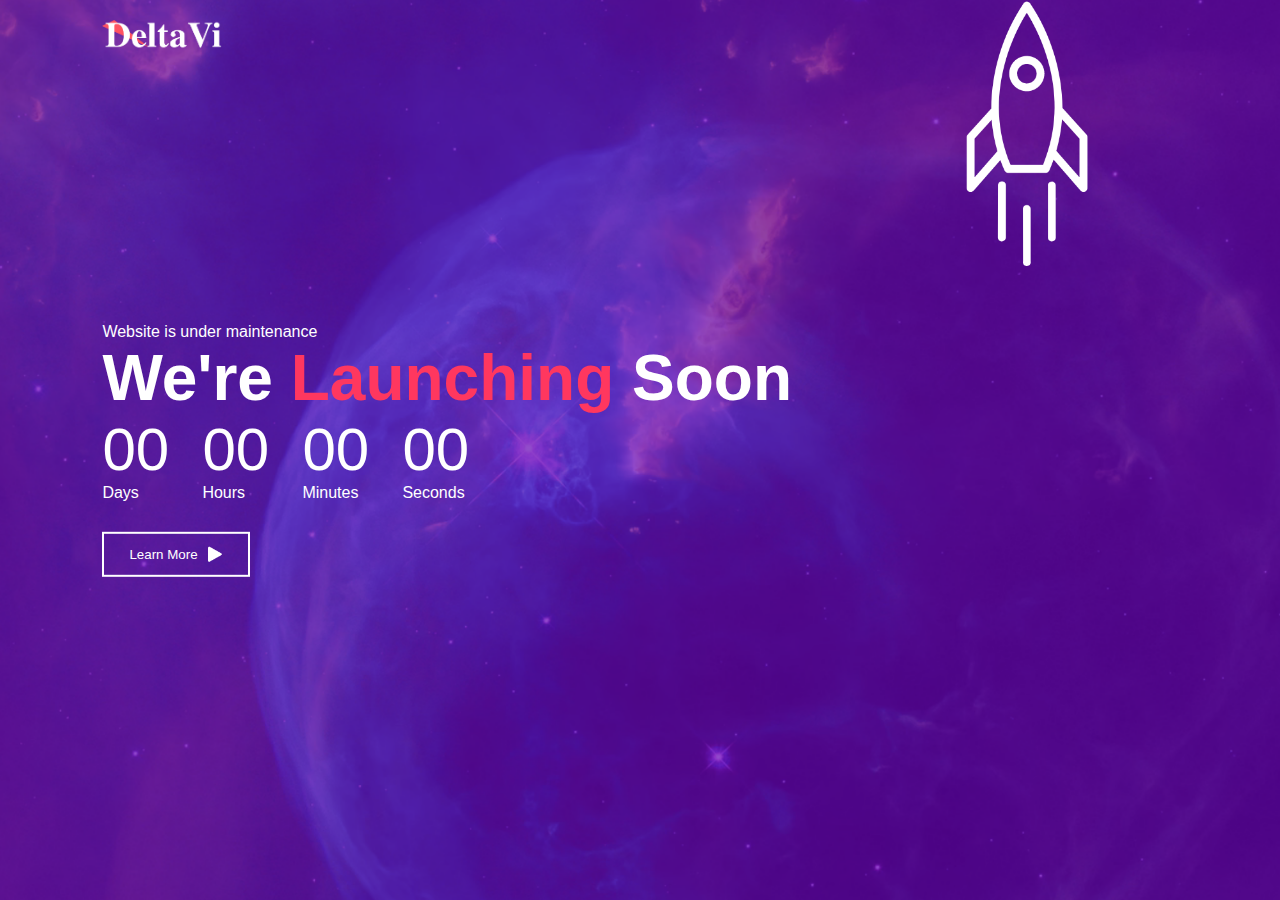
<file: Coming soon page using js/index.html>
<!DOCTYPE html>
<html lang="en">

<head>
    <meta charset="UTF-8">
    <meta name="viewport" content="width=device-width, initial-scale=1.0">
    <title>coming-soon</title>
    <link rel="stylesheet" href="style.css">
</head>

<body>
    <div class="container">
        <img src="images/logo.png" class="logo">
        <div class="content">
            <p>Website is under maintenance</p>
            <h1>We're <span>Launching</span> Soon</h1>
            <div class="launchingTime">
                <div>
                    <p id="days">00</p>
                    <span>Days</span>
                </div>
                <div>
                    <p id="hours">00</p>
                    <span>Hours</span>
                </div>
                <div>
                    <p id="minutes">00</p>
                    <span>Minutes</span>
                </div>
                <div>
                    <p id="seconds">00</p>
                    <span>Seconds</span>
                </div>
            </div>
            <button>Learn More <img src="images/triangle.png"></button>
        </div>
        <img src="images/rocket.png" class="rocket">
    </div>
    <script src="script.js"></script>
</body>

</html>
</file>
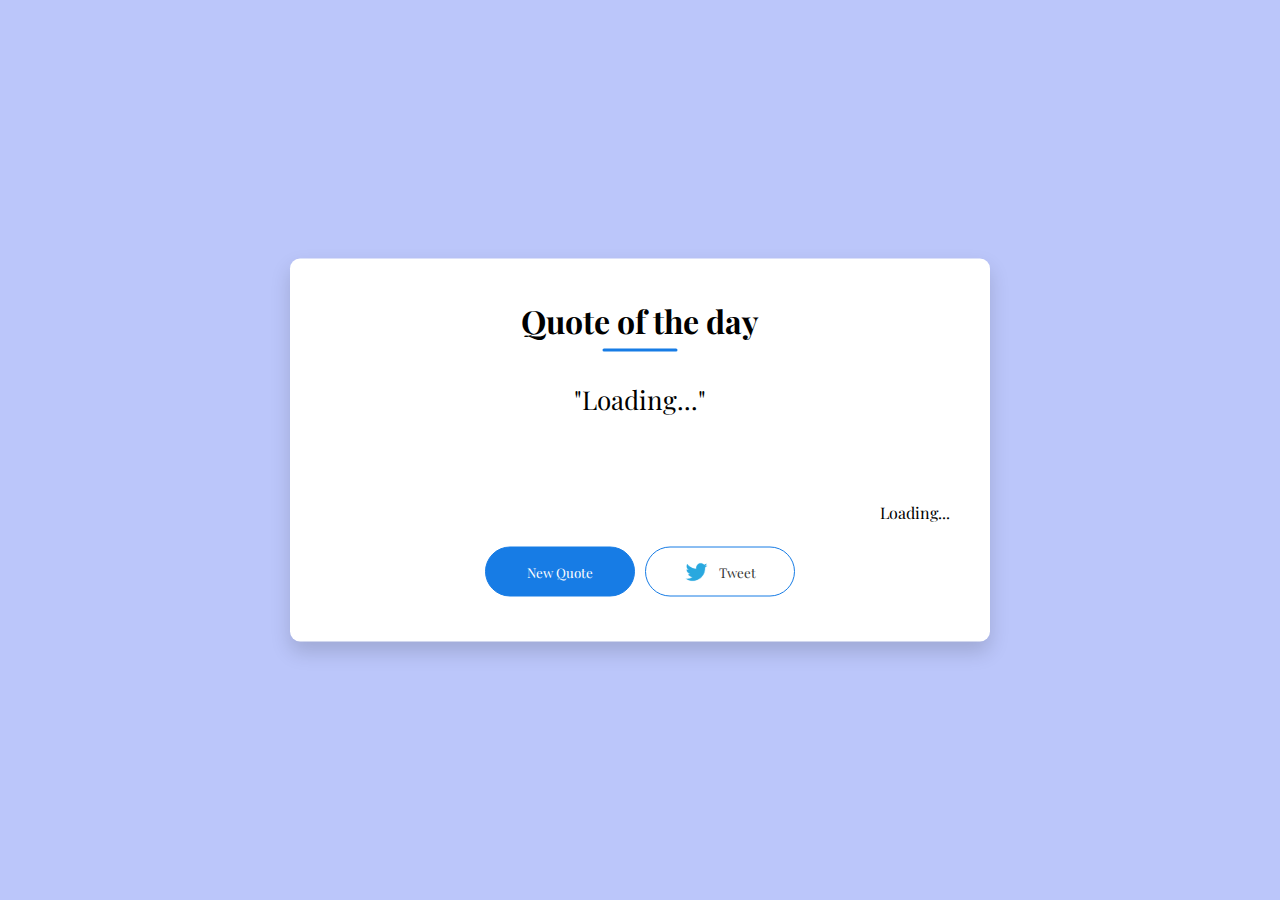
<file: Daily quotes using js/index.html>
<!DOCTYPE html>
<html lang="en">

<head>
    <meta charset="UTF-8">
    <meta name="viewport" content="width=device-width, initial-scale=1.0">
    <title>daily_quotes</title>
    <link rel="stylesheet" href="style.css">
</head>

<body>
    <div class="quote-box">
        <h2>Quote of the day</h2>
        <blockquote id="quote">Loading...</blockquote>
        <span id="author">Loading...</span>
        <div>
            <button onclick="generateQuote(apiUrl)">New Quote</button>
            <button onclick="tweet()"><img src="twitter.png">Tweet</button>
        </div>
    </div>

    <script src="script.js"></script>

</body>

</html>
</file>
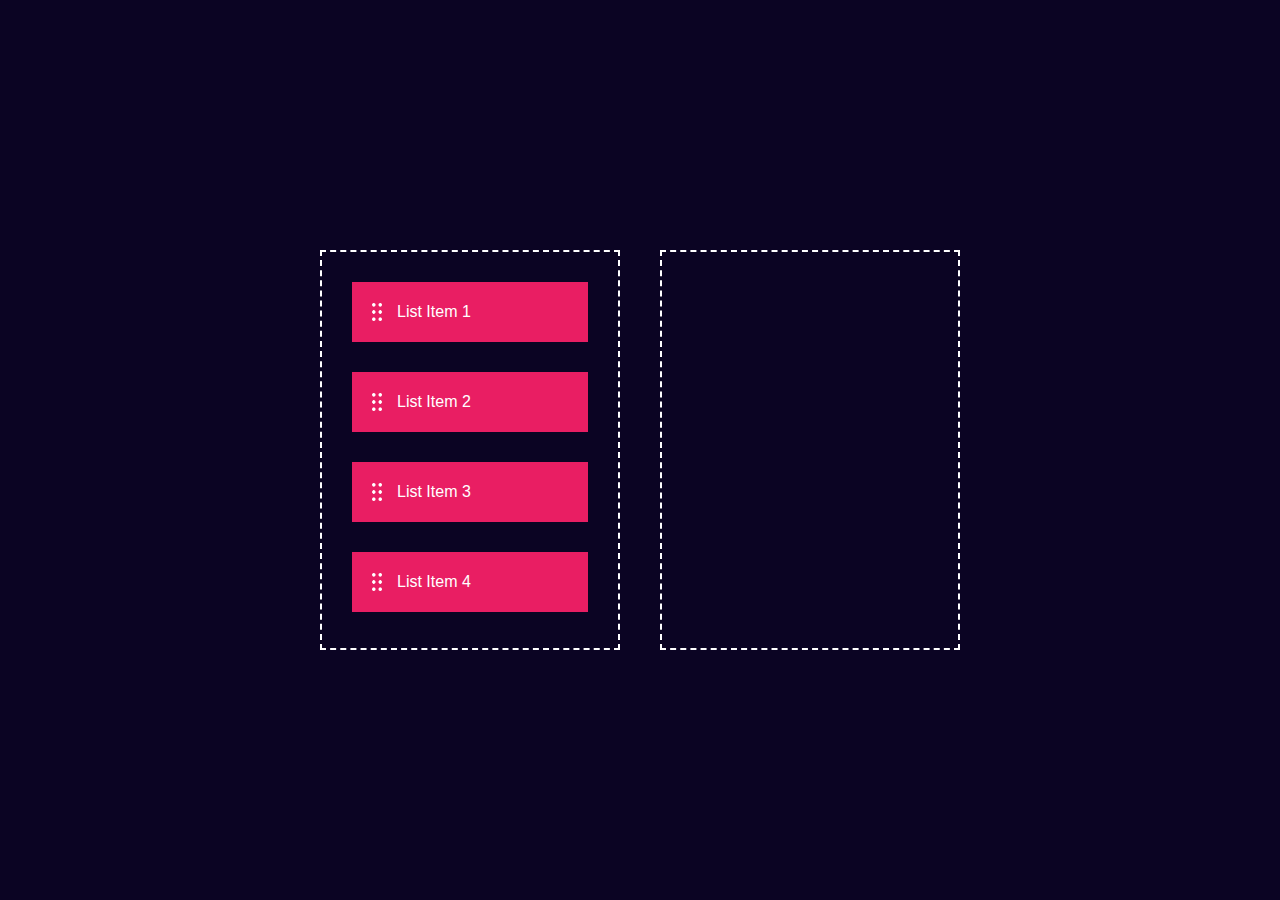
<file: Drag & Drop using js/index.html>
<!DOCTYPE html>
<html lang="en">

<head>
    <meta charset="UTF-8">
    <meta name="viewport" content="width=device-width, initial-scale=1.0">
    <title>drag & drop</title>
    <link rel="stylesheet" href="style.css">
</head>

<body>
    <div class="container">
        <div id="left">
            <div class="list" draggable="true">
                <img src="media/drag_drop_icon.png"> List Item 1
            </div>
            <div class="list" draggable="true">
                <img src="media/drag_drop_icon.png"> List Item 2
            </div>
            <div class="list" draggable="true">
                <img src="media/drag_drop_icon.png"> List Item 3
            </div>
            <div class="list" draggable="true">
                <img src="media/drag_drop_icon.png"> List Item 4
            </div>
        </div>
        <div id="right">

        </div>
    </div>
    <script src="script.js"></script>
</body>

</html>
</file>
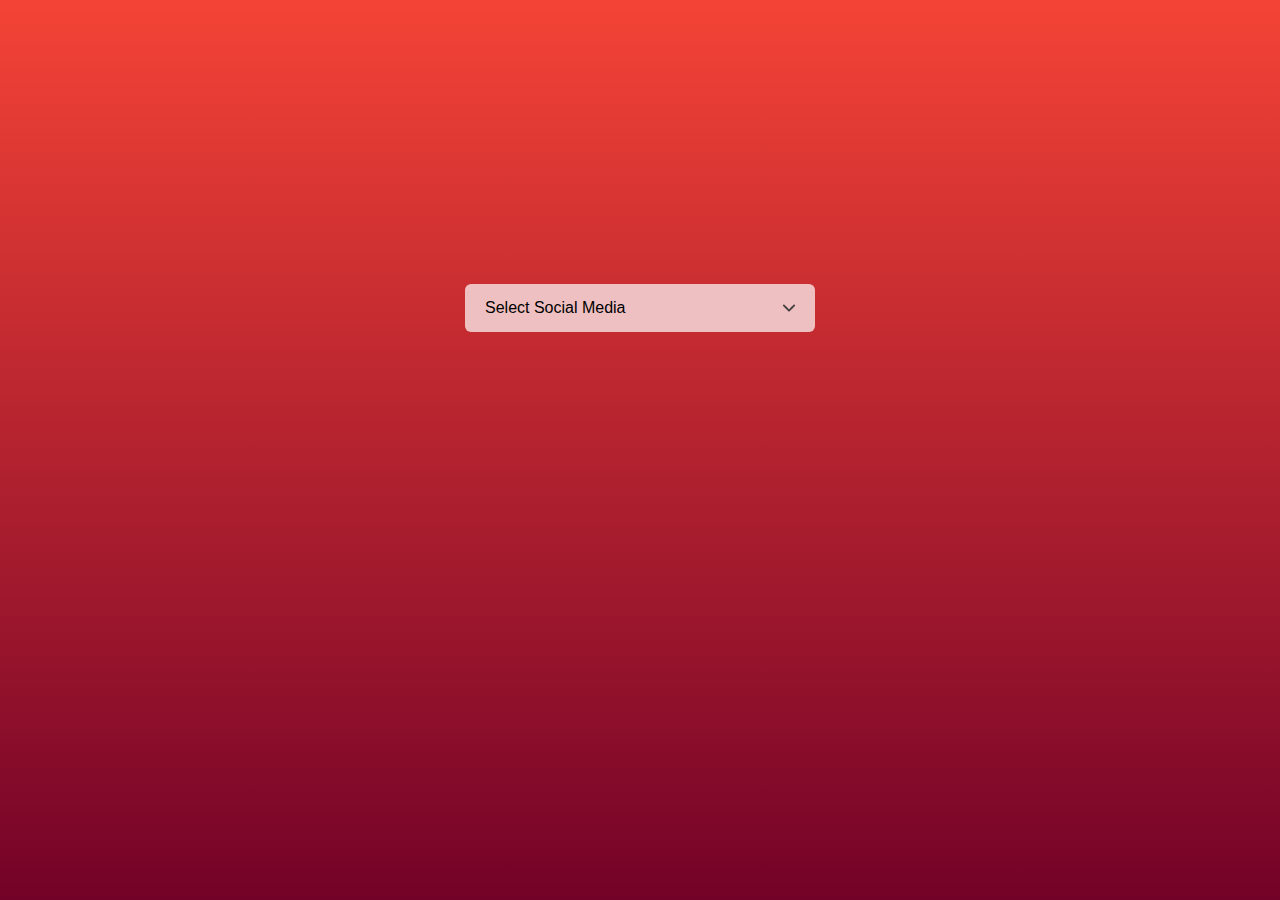
<file: Dropdown using js/index.html>
<!DOCTYPE html>
<html lang="en">

<head>
    <meta charset="UTF-8">
    <meta name="viewport" content="width=device-width, initial-scale=1.0">
    <title>dropdown menu</title>
    <link rel="stylesheet" href="style.css">
</head>

<body>
    <div class="container">
        <div class="selector">
            <div id="selectField">
                <p id="selectText">Select Social Media</p>
                <img src="images/arrow.png" id="arrowIcon">
            </div>
            <ul id="list" class="hide">
                <li class="options">
                    <img src="images/facebook.png">
                    <p>Facebook</p>
                </li>
                <li class="options">
                    <img src="images/youtube.png">
                    <p>Youtube</p>
                </li>
                <li class="options">
                    <img src="images/instagram.png">
                    <p>Instagram</p>
                </li>
                <li class="options">
                    <img src="images/twitter.png">
                    <p>Twitter</p>
                </li>
                <li class="options">
                    <img src="images/whatsapp.png">
                    <p>Whatsapp</p>
                </li>
            </ul>
        </div>
    </div>
    <script src="script.js"></script>
</body>

</html>
</file>
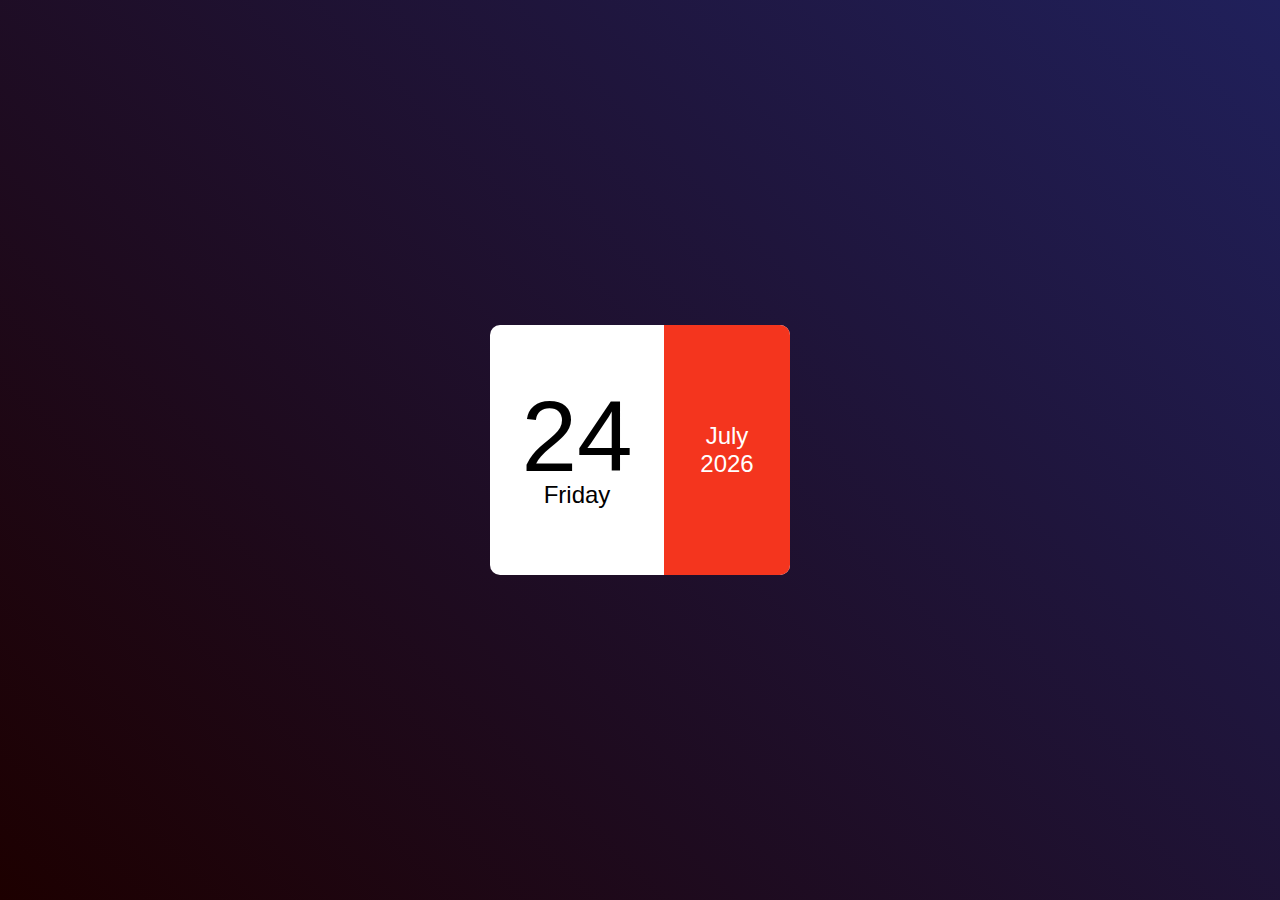
<file: Mini Calendar using js/index.html>
<!DOCTYPE html>
<html lang="en">

<head>
    <meta charset="UTF-8">
    <meta name="viewport" content="width=device-width, initial-scale=1.0">
    <title>mini-calendar</title>
    <link rel="stylesheet" href="style.css">
</head>

<body>
    <div class="container">
        <div class="calendar">
            <div class="left">
                <p id="date">01</p>
                <p id="day">Sunday</p>
            </div>
            <div class="right">
                <p id="month">January</p>
                <p id="year">2023</p>
            </div>
        </div>
    </div>
    <script src="script.js"></script>
</body>

</html>
</file>
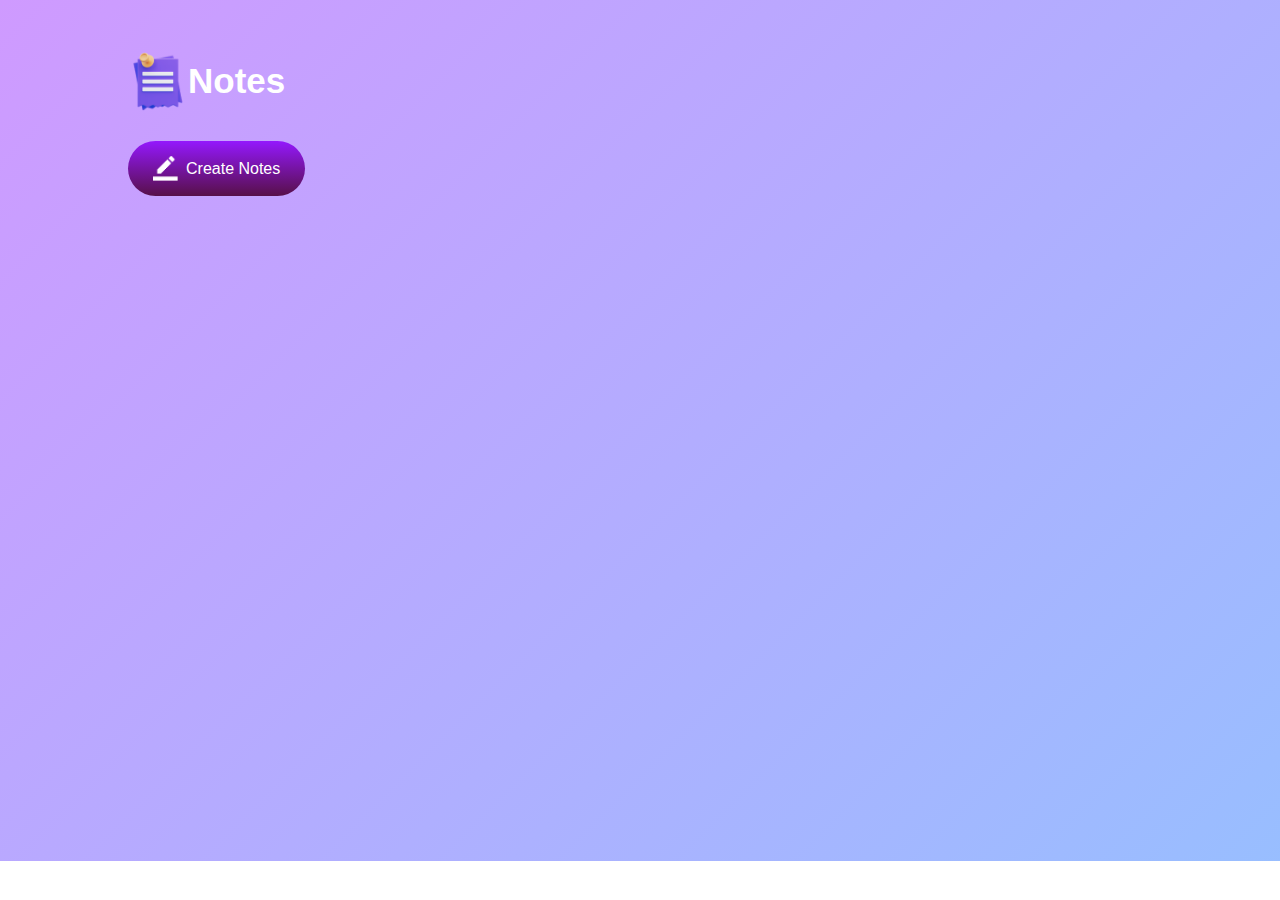
<file: Notes App using js/index.html>
<!DOCTYPE html>
<html lang="en">

<head>
    <meta charset="UTF-8">
    <meta name="viewport" content="width=device-width, initial-scale=1.0">
    <title>notes app</title>
    <link rel="stylesheet" href="style.css">
</head>

<body>
    <div class="container">
        <h1><img src="images/notes.png">Notes</h1>
        <button class="btn"><img src="images/edit.png">Create Notes</button>
        <div class="notes-container">
            <!-- <p contenteditable="true" class="input-box">
                <img src="images/delete.png">
            </p> -->
        </div>
    </div>
</body>

<script src="script.js"></script>

</html>
</file>
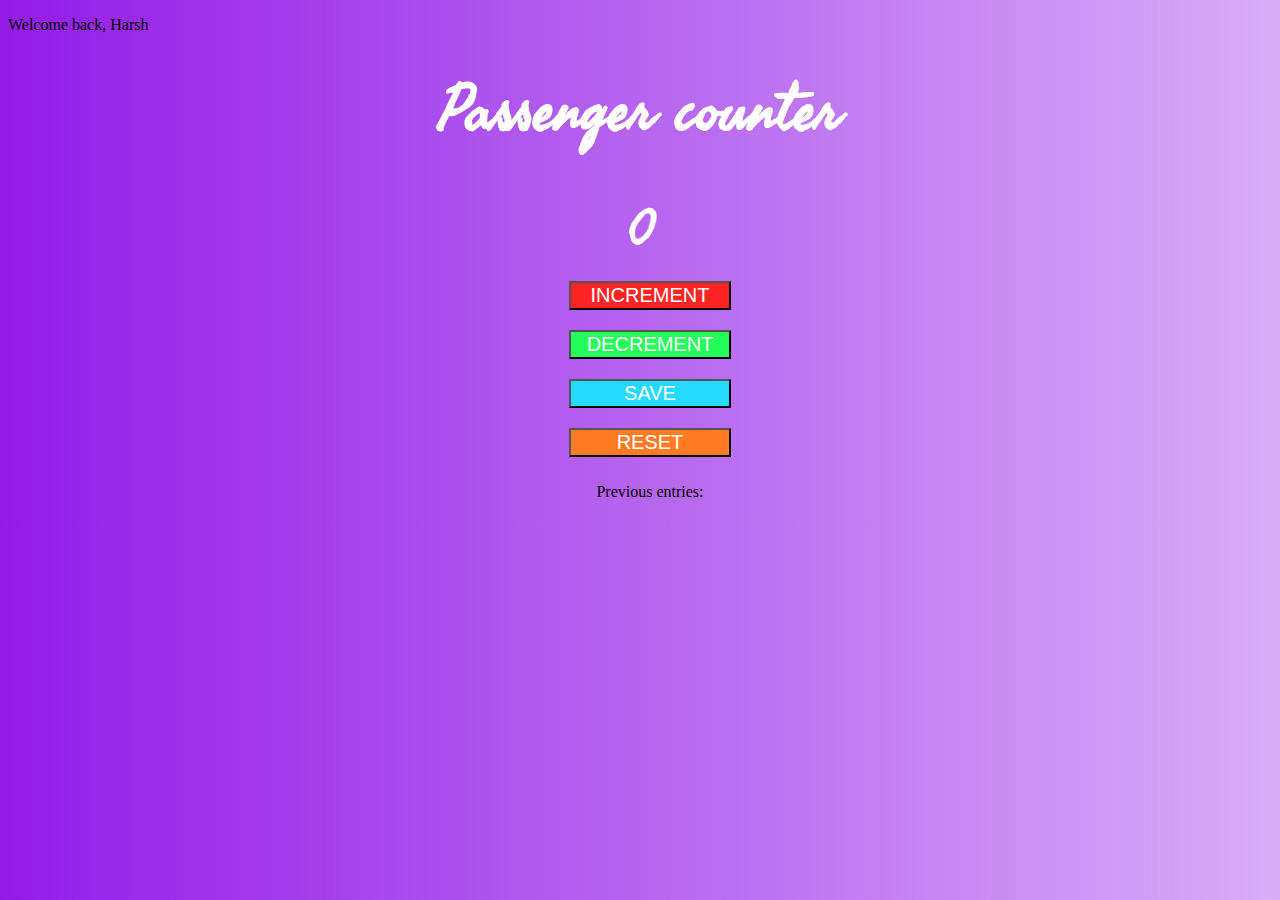
<file: Passenger Counter App using js/index.html>
<!DOCTYPE html>
<html lang="en">

<head>
    <meta charset="UTF-8">
    <meta http-equiv="X-UA-Compatible" content="IE=edge">
    <meta name="viewport" content="width=device-width, initial-scale=1.0">
    <title>javascript</title>
    <link rel="stylesheet" href="style.css">
    <link rel="preconnect" href="https://fonts.googleapis.com">
    <link rel="preconnect" href="https://fonts.gstatic.com" crossorigin>
    <link href="https://fonts.googleapis.com/css2?family=Fasthand&display=swap" rel="stylesheet">
</head>

<body>
    <p id="welcome-el">dscbdsbiusdbldbs</p>
    <h1>Passenger counter</h1><br>
    <h2 id="countEl">0</h2>
    <div class="button">
        <button id="increment-btn" onclick="increment()">INCREMENT</button>
        <!-- onclick is an html attribute through which we can invoke any function we want in our js -->
        <button id="decrement-btn" onclick="decrement()">DECREMENT</button>
        <button id="save-btn" onclick="save()">SAVE</button>
        <button id="reset-btn" onclick="reset()">RESET</button>
        <p id="save-el">Previous entries: </p>
    </div>
    <script src="index.js"></script>
</body>

</html>
</file>
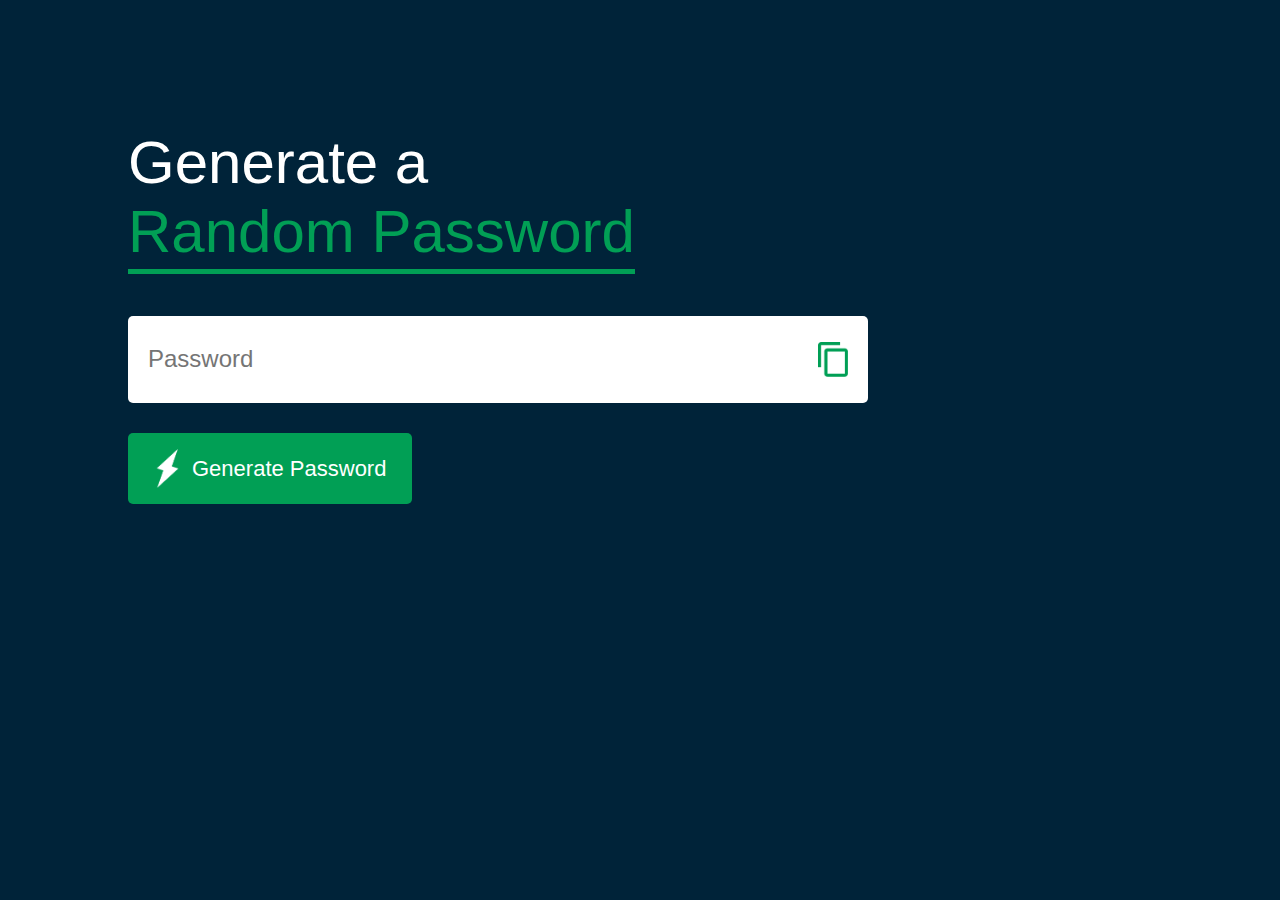
<file: Password Generator using js/index.html>
<!DOCTYPE html>
<html lang="en">

<head>
    <meta charset="UTF-8">
    <meta name="viewport" content="width=device-width, initial-scale=1.0">
    <title>password generator</title>
    <link rel="stylesheet" href="style.css">
</head>

<body>
    <div class="container">
        <h2>Generate a<br><span>Random Password</span></h2>
        <div class="display">
            <input type="text" id="password" placeholder="Password">
            <img src="images/copy.png" onclick="copyPassword(), reset()">
        </div>
        <button onclick="createPassword()"><img src="images/generate.png" alt="">Generate Password</button>
        <!-- <button onclick="reset()" id="resetBtn">Reset</button>
        </div> -->
    </div>
    <script src="script.js"></script>
</body>

</html>
</file>
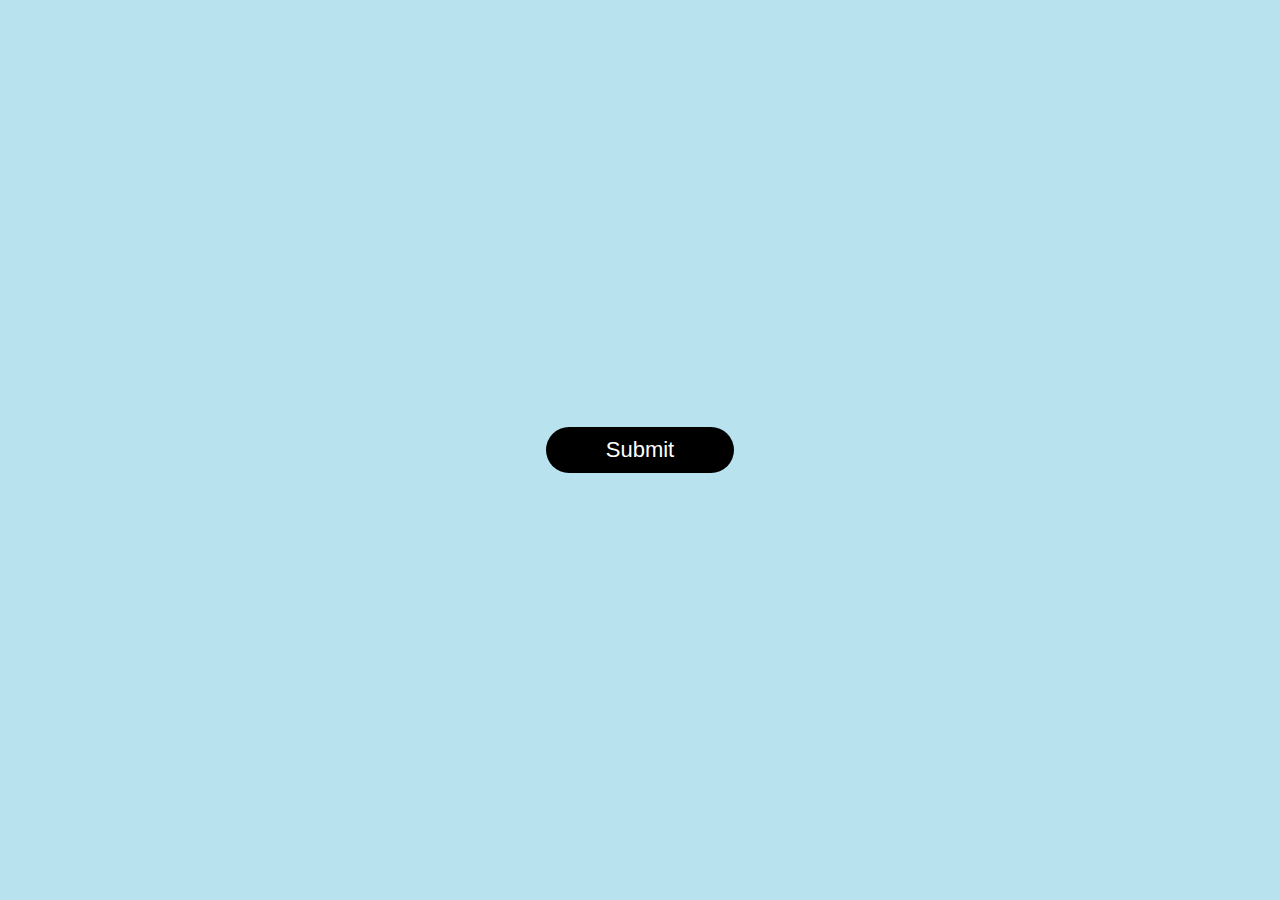
<file: Popup Design using js/index.html>
<!DOCTYPE html>
<html lang="en">

<head>
    <meta charset="UTF-8">
    <meta name="viewport" content="width=device-width, initial-scale=1.0">
    <title>popup_design</title>
    <link rel="stylesheet" href="style.css">
</head>

<body>
    <div class="container">
        <button type="submit" class="btn" onclick="openPopup()">Submit</button>
        <div class="popup" id="popup">
            <img src="404-tick.png">
            <h2>Thankyou</h2>
            <p>Your details have been successfully submitted. Thanks!</p>
            <button type="button" onclick="closePopup()">OK</button>
        </div>
    </div>
    <script src="script.js"></script>
</body>

</html>
</file>
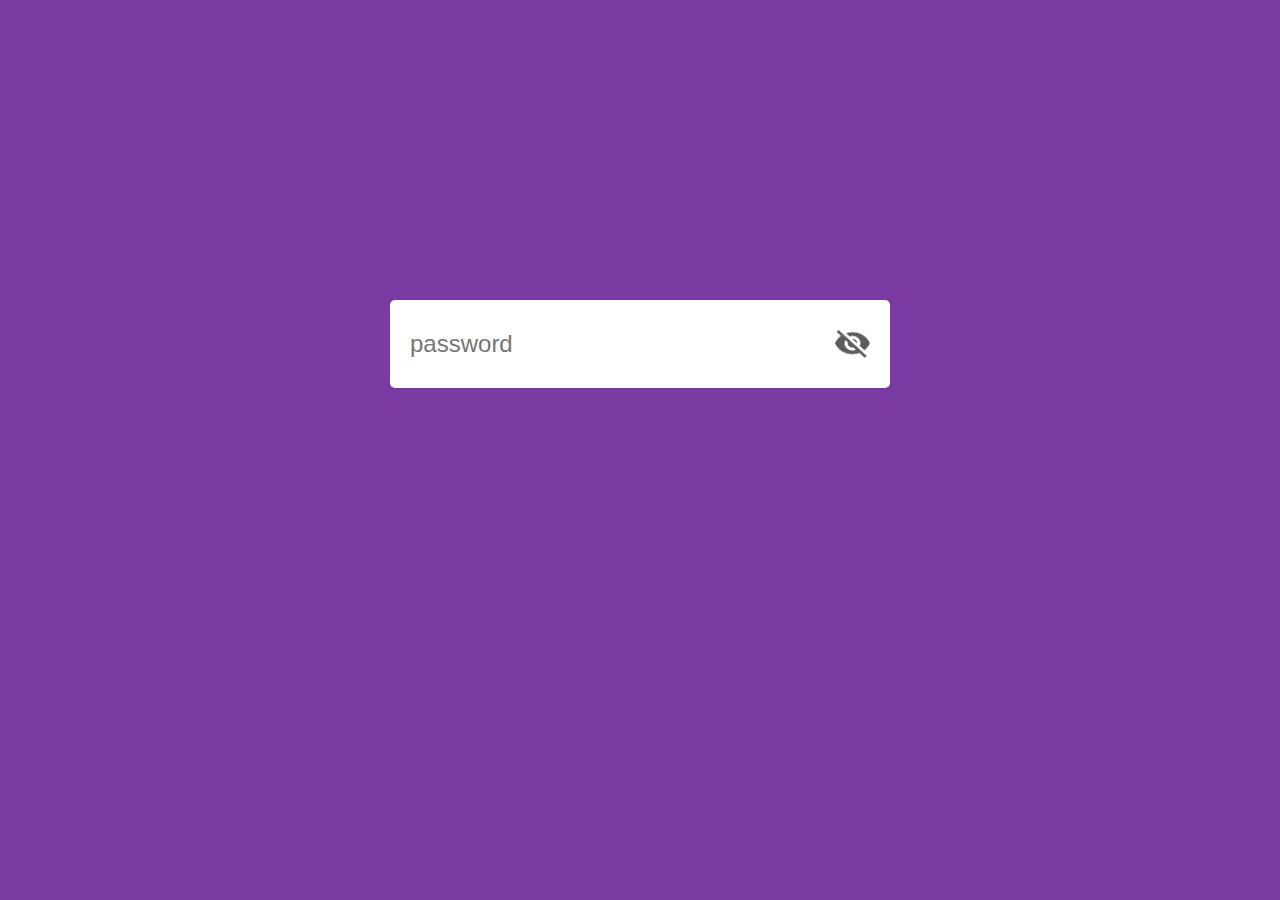
<file: Show-Hide Password using js/index.html>
<!DOCTYPE html>
<html lang="en">

<head>
    <meta charset="UTF-8">
    <meta name="viewport" content="width=device-width, initial-scale=1.0">
    <title>password</title>
    <link rel="stylesheet" href="style.css">
</head>

<body>
    <div class="input-box">
        <input type="password" placeholder="password" id="password">
        <img src="icons/eye-close.png" id="eyeIcon">
    </div>
    <script src="script.js"></script>
</body>

</html>
</file>
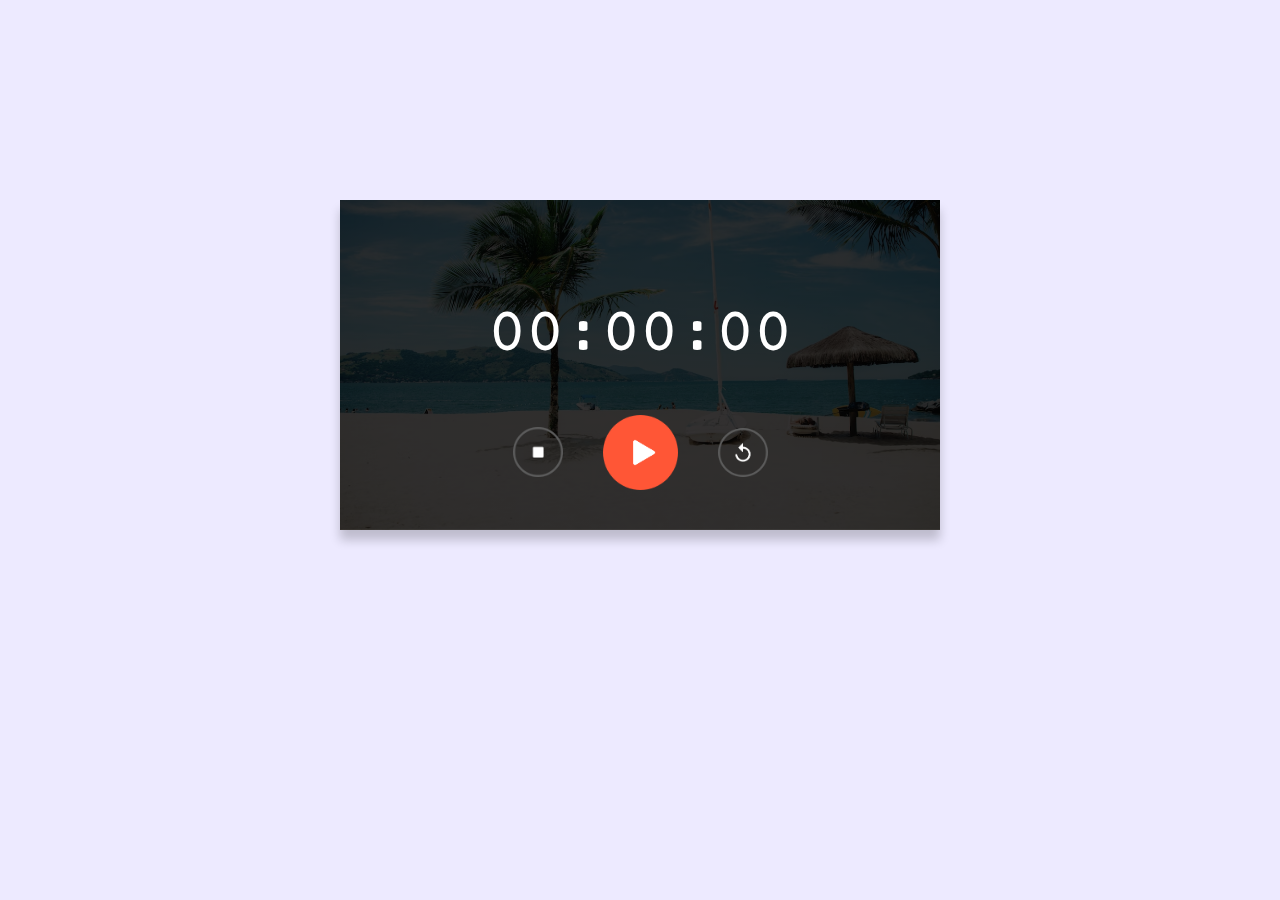
<file: Stopwatch using js/index.html>
<!DOCTYPE html>
<html lang="en">

<head>
    <meta charset="UTF-8">
    <meta name="viewport" content="width=device-width, initial-scale=1.0">
    <title>stopwatch</title>
    <link rel="stylesheet" href="style.css">
</head>

<body>
    <div class="stopwatch">
        <h1 id="displayTime">00:00:00</h1>
        <div class="buttons">
            <img src="images/stop.png" onclick="watchStop()">
            <img src="images/start.png" onclick="startWatch()">
            <img src="images/reset.png" onclick="watchReset()">
        </div>
    </div>
    <script src="script.js"></script>
</body>

</html>
</file>
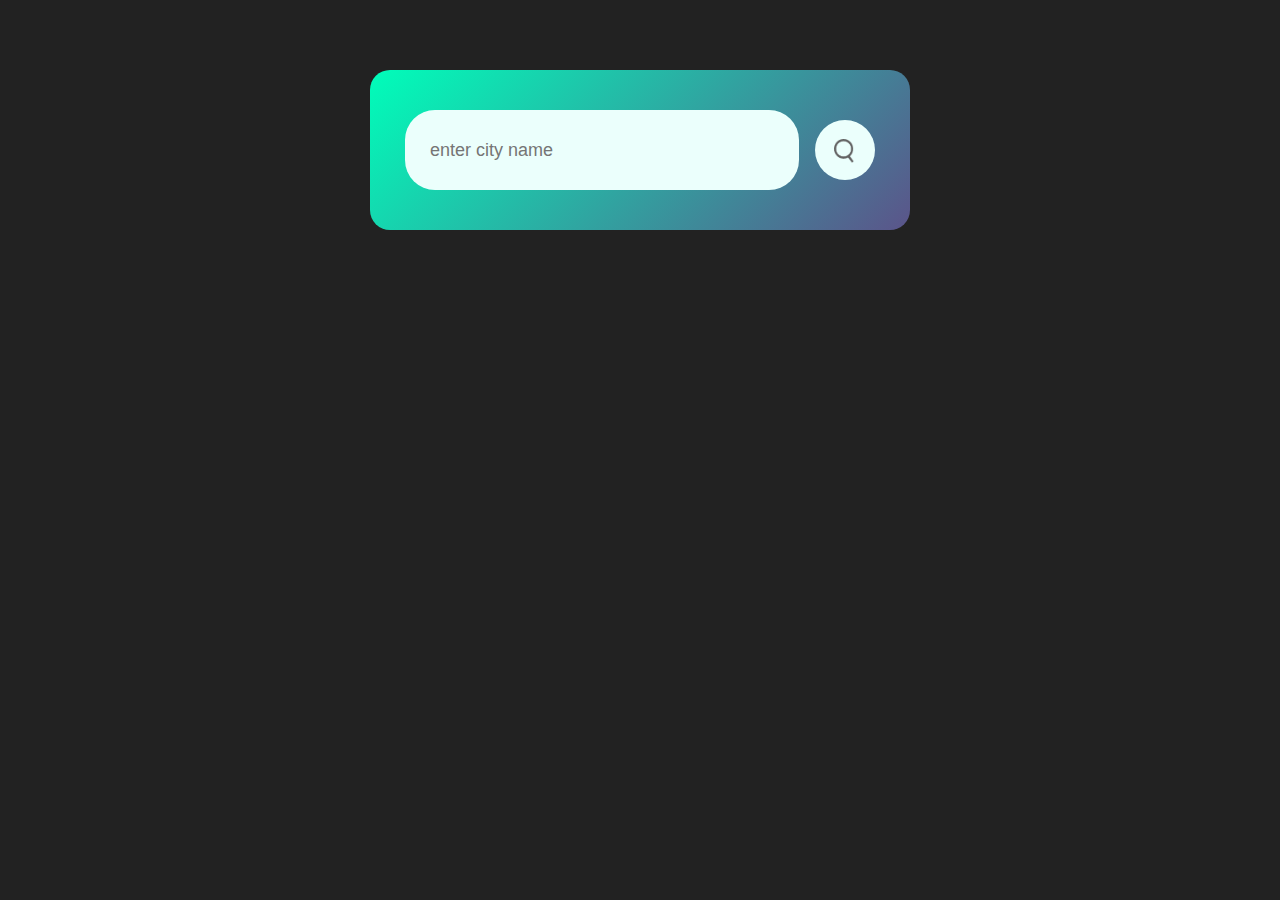
<file: Weather App using js/index.html>
<!DOCTYPE html>
<html lang="en">

<head>
    <meta charset="UTF-8">
    <meta name="viewport" content="width=device-width, initial-scale=1.0">
    <title>weather app</title>
    <link rel="stylesheet" href="style.css">
</head>

<body>
    <div class="card">
        <div class="search">
            <input type="text" placeholder="enter city name" spellcheck="false" id="textInput">
            <button><img src="images/search.png"></button>
        </div>
        <div class="error">
            <p>Invalid city name</p>
        </div>
        <div class="weather">
            <img src="images/rain.png" class="weather-icon">
            <h1 class="temp">22°C</h1>
            <h2 class="city">New York</h2>
            <div class="details">
                <div class="cols">
                    <img src="images/humidity.png">
                    <div>
                        <p class="humidity">50%</p>
                        <p>Humidity</p>
                    </div>
                </div>
                <div class="cols">
                    <img src="images/wind.png">
                    <div>
                        <p class="wind">15kmph</p>
                        <p>Wind Speed</p>
                    </div>
                </div>

            </div>
        </div>
        <script src="script.js"></script>
</body>

</html>
</file>
<file: Coming soon page using js/style.css>
* {
  margin: 0;
  padding: 0;
  font-family: "Poppins", sans-serif;
  box-sizing: border-box;
}

.container {
  width: 100vw;
  height: 100vh;
  background: url(images/background.png);
  background-position: center;
  background-size: cover;
  padding: 0 8%;
  position: relative;
}

.logo {
  width: 120px;
  padding: 20px 0;
  cursor: pointer;
}

.content {
  position: absolute;
  top: 50%;
  transform: translateY(-50%);
  color: #fff;
}

.content h1 {
  font-size: 64px;
  font-weight: 600;
}

.content h1 span {
  color: #ff375f;
}

.content button {
  background: transparent;
  border: 2px solid #fff;
  outline: none;
  padding: 12px 25px;
  color: #fff;
  display: flex;
  align-items: center;
  margin-top: 30px;
  cursor: pointer;
}

.content button img {
  width: 15px;
  margin-left: 10px;
}

.launchingTime {
  display: flex;
}

.launchingTime div {
  flex-basis: 100px;
}

.launchingTime div p {
  font-size: 60px;
}

.rocket {
  width: 250px;
  position: absolute;
  right: 10%;
  animation: rocket 4s linear infinite;
}

@keyframes rocket {
  0% {
    bottom: 0;
    opacity: 0;
  }
  100% {
    bottom: 105%;
    opacity: 1;
  }
}
</file>
<file: Daily quotes using js/style.css>
@import url("https://fonts.googleapis.com/css2?family=Playfair+Display:ital,wght@0,500;0,600;0,700;1,400&family=Tektur:wght@500&display=swap");

* {
  margin: 0;
  padding: 0;
  box-sizing: border-box;
  font-family: "Playfair Display", serif;
}

body {
  background: #bbc6fa;
}

.quote-box {
  background: #fff;
  width: 700px;
  position: absolute;
  top: 50%;
  left: 50%;
  transform: translate(-50%, -50%);
  padding: 40px;
  border-radius: 10px;
  text-align: center;
  box-shadow: 0px 10px 20px 0px rgba(0, 0, 0, 0.15);
}

.quote-box h2 {
  font-size: 32px;
  margin-bottom: 40px;
  position: relative;
}

.quote-box h2::after {
  content: "";
  width: 75px;
  height: 3px;
  border-radius: 3px;
  background: rgb(23, 124, 229);
  position: absolute;
  bottom: -10px;
  left: 50%;
  transform: translateX(-50%);
}

.quote-box blockquote {
  font-size: 26px;
  min-height: 110px;
}

.quote-box blockquote::after,
.quote-box blockquote::before {
  content: '"';
}

.quote-box span {
  display: block;
  margin-top: 10px;
  float: right;
  position: relative;
}

.quote-box span::before {
  content: "";
  width: 20px;
  height: 2px;
  background: rbg(23, 124, 229);
  position: absolute;
  top: 50%;
  left: -30px;
}

.quote-box div {
  width: 100%;
  margin-top: 50px;
  display: flex;
  justify-content: center;
}

.quote-box button {
  background: rgb(23, 124, 229);
  color: #fff;
  border-radius: 25px;
  border: 1px solid rgb(23, 124, 229);
  width: 150px;
  height: 50px;
  display: flex;
  align-items: center;
  justify-content: center;
  margin: 5px;
  cursor: pointer;
}

.quote-box button img {
  width: 25px;
  margin-right: 10px;
}

.quote-box button:nth-child(2) {
  background: transparent;
  color: #333;
}
</file>
<file: Drag & Drop using js/style.css>
* {
  margin: 0;
  padding: 0;
  font-family: "Poppins", sans-serif;
  box-sizing: border-box;
}

.container {
  width: 100%;
  min-height: 100vh;
  background: #0b0423;
  display: flex;
  align-items: center;
  justify-content: center;
}

#left,
#right {
  width: 300px;
  min-height: 400px;
  margin: 20px;
  border: 2px dashed #fff;
}

.list {
  background: #e91e63;
  height: 60px;
  margin: 30px;
  color: #fff;
  display: flex;
  align-items: center;
  cursor: grab;
}

.list img {
  width: 10px;
  margin-right: 15px;
  margin-left: 20px;
}
</file>
<file: Dropdown using js/style.css>
* {
  margin: 0;
  padding: 0;
  font-family: "Poppins", sans-serif;
  box-sizing: border-box;
}

.container {
  width: 100%;
  height: 100vh;
  background: linear-gradient(#f44336, #730228);
  display: flex;
  align-items: center;
  justify-content: center;
}

.selector {
  width: 350px;
}

#selectField {
  width: 100%;
  padding: 15px 20px;
  margin-bottom: 10px;
  box-sizing: border-box;
  background: rgba(255, 255, 255, 0.7);
  border-radius: 6px;
  display: flex;
  justify-content: space-between;
  align-items: center;
  cursor: pointer;
}

#selectField img {
  width: 12px;
  transition: transform 0.5s;
}

#list {
  width: 100%;
  background: rgba(255, 255, 255, 0.7);
  border-radius: 6px;
  overflow: hidden;
}

.options {
  width: 100%;
  padding: 15px;
  list-style: none;
  cursor: pointer;
  box-sizing: border-box;
  display: flex;
  justify-content: left;
  align-items: center;
}

.options img {
  width: 25px;
  margin-right: 10px;
}

.options:hover {
  background: rgba(255, 255, 255, 0.7);
}

.hide {
  visibility: hidden;
}

.rotate {
  transform: rotate(180deg);
}
</file>
<file: Mini Calendar using js/style.css>
* {
  margin: 0;
  border: 0;
  font-family: "Poppins", sans-serif;
  box-sizing: border-box;
}

.container {
  width: 100vw;
  height: 100vh;
  background: linear-gradient(45deg, #1d0000, #20205b);
  display: flex;
  justify-content: center;
  align-items: center;
}

.calendar {
  width: 300px;
  height: 250px;
  background: #fff;
  display: flex;
  align-items: center;
  border-radius: 10px;
}

.left,
.right {
  height: 100%;
  display: flex;
  align-items: center;
  justify-content: center;
  font-size: 24px;
  flex-direction: column;
}

.right {
  width: 42%;
  background: #f4351e;
  color: #fff;
  border-top-right-radius: 10px;
  border-bottom-right-radius: 10px;
}

.left {
  width: 58%;
}

#date {
  font-size: 100px;
  line-height: 90px;
}
</file>
<file: Notes App using js/style.css>
* {
  margin: 0;
  padding: 0;
  font-family: "Poppins", sans-serif;
}

.container {
  width: 100%;
  min-height: 90vh;
  background: linear-gradient(135deg, #cf9aff, #95c0ff);
  color: #fff;
  padding-top: 4%;
  padding-left: 10%;
}

.container h1 {
  display: flex;
  align-items: center;
  font-size: 35px;
  font-weight: 600;
}

.container h1 img {
  width: 60px;
}

.container button img {
  width: 25px;
  margin-right: 8px;
}

.container button {
  display: flex;
  align-items: center;
  background: linear-gradient(#9418fd, #571049);
  color: #fff;
  font-size: 16px;
  outline: 0;
  border: 0;
  border-radius: 40px;
  padding: 15px 25px;
  margin: 30px 0 20px;
  cursor: pointer;
}

.input-box {
  position: relative;
  width: 100%;
  max-width: 500px;
  min-height: 150px;
  background: #fff;
  color: #333;
  padding: 20px;
  margin: 20px 0;
  outline: none;
  border-radius: 5px;
}

.input-box img {
  width: 25px;
  position: absolute;
  bottom: 15px;
  right: 15px;
  cursor: pointer;
}

.input-box img:hover {
  transform: scale(1.2);
  transition: all 100ms;
}
</file>
<file: Passenger Counter App using js/style.css>
body{
    background: linear-gradient(to right, rgb(147, 28, 232), rgba(147, 28, 232, 0.36));
}

h1{
    display: flex;
    justify-content: center;
    align-items: center;
    font-family: 'Fasthand', cursive;
    color: rgb(255, 255, 255);
    font-weight: 900;
    font-size: 4em;
    padding-top: 0%;
    margin: 0%;
}

h2{
    display: flex;
    justify-content: center;
    align-items: center;
    font-family: 'Fasthand', cursive;
    color: rgb(255, 255, 255);
    font-weight: 900;
    font-size: 3em;
    padding-top: 0%;
    margin: 0%;
}

.button{
    display: flex;
    justify-content: center;
    align-items: center;
    flex-wrap: wrap;
    max-width: max-content;
    flex-direction: column;
    margin: 0 auto;
}
#increment-btn{
    background: rgb(255, 36, 36);
    font-size: 20px;
    color: white;
    margin: 10px;
    width: 100%;
    transition: all 400ms linear 0.2s;
}

#increment-btn:hover{
    background: rgba(255, 36, 36, 0.40);
}

#decrement-btn{
    background: rgb(36, 255, 91);
    font-size: 20px;
    color: white;
    margin: 10px;
    width: 100%;
    transition: all 400ms linear 0.2s;
}
#decrement-btn:hover{
    background: rgba(36, 255, 91, 0.40);
}

#save-btn{
    background: rgb(36, 218, 255);
    font-size: 20px;
    color: white;
    margin: 10px;
    width: 100%;
    transition: all 400ms linear 0.2s;
}

#save-btn:hover{
    background: rgba(36, 218, 255, 0.40);
}

#reset-btn{
    background: rgb(255, 124, 36);
    font-size: 20px;
    color: white;
    margin: 10px;
    width: 100%;
    transition: all 400ms linear 0.2s;
}
#reset-btn:hover{
    background: rgba(255, 124, 36, 0.40);
}
</file>
<file: Password Generator using js/style.css>
* {
  margin: 0;
  padding: 0;
  font-family: "Poppins", sans-serif;
}

body {
  background: #002339;
  color: #fff;
}

.container {
  margin: 10%;
  width: 90%;
  max-width: 700px;
}

.container h2 {
  font-weight: 500;
  font-size: 60px;
}

.container h2 span {
  color: #019f55;
  border-bottom: 5px solid #019f55;
  padding-bottom: 4px;
}

.display {
  width: 100%;
  margin-top: 50px;
  margin-bottom: 30px;
  background: #fff;
  color: #333;
  display: flex;
  align-items: center;
  justify-content: space-between;
  padding: 26px 20px;
  border-radius: 5px;
}

.display input {
  border: 0;
  outline: 0;
  font-size: 24px;
}

.display img {
  width: 30px;
  cursor: pointer;
}

.display img:hover {
  transform: scale(1.2);
  transition: all 100ms;
}

.container button img {
  width: 28px;
  margin-right: 10px;
}

.container button {
  border: 0;
  outline: 0;
  border-radius: 5px;
  background: #019f55;
  color: #fff;
  font-size: 22px;
  font-weight: 300;
  display: flex;
  align-items: center;
  justify-content: center;
  padding: 16px 26px;
  cursor: pointer;
}

/* #resetBtn {
  border: 0;
  outline: 0;
  border-radius: 5px;
  background: black;
  color: #fff;
  font-size: 22px;
  font-weight: 300;
  margin-left: 20px;
  padding: 21px 26px;
}

.btns {
  display: flex;
  justify-content: left;
  align-items: center;
} */
</file>
<file: Popup Design using js/style.css>
* {
  margin: 0;
  padding: 0;
  font-family: "Poppins", sans-serif;
  box-sizing: border-box;
}

.container {
  width: 100%;
  height: 100vh;
  background: rgba(32, 165, 201, 0.32);
  display: flex;
  justify-content: center;
  align-items: center;
}

.btn {
  padding: 10px 60px;
  border: 0;
  background: black;
  color: #fff;
  cursor: pointer;
  outline: none;
  font-size: 22px;
  font-weight: 500;
  border-radius: 30px;
}

.popup {
  width: 400px;
  background: #fff;
  border-radius: 6px;
  position: absolute;
  top: 0;
  left: 50%;
  transform: translate(-50%, -50%) scale(0.1);
  text-align: center;
  padding: 0 30px 30px;
  color: #333;
  visibility: hidden;
  transition: transform 0.4s, top 0.4s;
}

.open-popup {
  visibility: visible;
  top: 50%;
  transform: translate(-50%, -50%) scale(1);
}

.popup img {
  width: 100px;
  margin-top: -50px;
  border-radius: 50%;
  box-shadow: 0 2px 5px rgba(0, 0, 0, 0.2);
}

.popup h2 {
  font-weight: 500;
  font-size: 40px;
  margin: 30px 0 10px;
}

.popup button {
  width: 100%;
  margin-top: 50px;
  padding: 10px 0;
  background: #6fd649;
  color: #fff;
  border: 0;
  outline: none;
  font-size: 18px;
  border-radius: 4px;
  cursor: pointer;
  box-shadow: 0 5px 5px rgba(0, 0, 0, 0.2);
}
</file>
<file: Show-Hide Password using js/style.css>
* {
  margin: 0;
  padding: 0;
  font-family: "Poppins", sans-serif;
  box-sizing: border-box;
}

body {
  background: rgba(121, 58, 161, 1);
}

.input-box {
  background: #fff;
  margin: 300px auto;
  padding: 20px 20px;
  width: 90%;
  max-width: 500px;
  border-radius: 5px;
  display: flex;
  align-items: center;
  justify-content: space-between;
}

.input-box input {
  width: 100%;
  padding: 10px 0;
  font-size: 24px;
  border: 0;
  outline: 0;
  color: #555;
}

.input-box img {
  width: 35px;
  cursor: pointer;
}
</file>
<file: Stopwatch using js/style.css>
@import url("https://fonts.googleapis.com/css2?family=Courier+Prime:ital@1&display=swap");

body {
  background: #edeaff;
  font-family: "Courier Prime", monospace;
}

.stopwatch {
  width: 90%;
  max-width: 600px;
  background-image: linear-gradient(rgba(0, 0, 0, 0.8), rgba(0, 0, 0, 0.8)),
    url(images/background.png);
  background-size: cover;
  background-position: center;
  text-align: center;
  padding: 40px 0;
  color: #fff;
  margin: 200px auto 0;
  box-shadow: 0 10px 10px rgba(0, 0, 0, 0.2);
}

.stopwatch h1 {
  margin-top: 60px;
  font-size: 64px;
  font-weight: 300;
}

.buttons {
  display: flex;
  justify-content: center;
  align-items: center;
}

.buttons img {
  width: 50px;
  margin: 0 20px;
  cursor: pointer;
}

.buttons img:nth-child(2) {
  width: 75px;
}
</file>
<file: Weather App using js/style.css>
* {
  margin: 0;
  padding: 0;
  font-family: "Poppins", sans-serif;
}

body {
  background: #222;
}

.card {
  width: 90%;
  max-width: 470px;
  border-radius: 20px;
  background: linear-gradient(135deg, #00feba, #5b548a);
  color: #fff;
  margin: 70px auto 0;
  padding: 40px 35px;
  text-align: center;
}

.search {
  width: 100%;
  display: flex;
  align-items: center;
  justify-content: space-between;
  /* background: #5b548a;
  border-radius: 10px; */
}

.search input {
  border: 0;
  outline: 0;
  background: #ebfffc;
  color: #555;
  padding: 10px 25px;
  height: 60px;
  border-radius: 30px;
  flex: 1;
  margin-right: 16px;
  font-size: 18px;
}

.search button {
  border: 0;
  outline: 0;
  background: #ebfffc;
  border-radius: 50%;
  width: 60px;
  height: 60px;
  cursor: pointer;
}

.search button img {
  margin-top: 5px;
  margin-right: 2px;
  width: 20px;
}

.weather-icon {
  width: 170px;
  margin-top: 30px;
}

.weather h1 {
  font-size: 80px;
  font-weight: 500;
}

.weather h2 {
  font-size: 45px;
  font-weight: 400;
  margin-top: -10px;
}

.details {
  display: flex;
  align-items: center;
  justify-content: space-between;
  padding: 0 20px;
  margin-top: 50px;
}

.cols {
  display: flex;
  align-items: center;
  text-align: left;
}

.cols img {
  width: 40px;
  margin-right: 10px;
}

.humidity,
.wind {
  font-size: 28px;
  margin-top: -6px;
}

.weather {
  display: none;
}

.error {
  text-align: left;
  margin-left: 10px;
  font-size: 14px;
  margin-top: 10px;
  display: none;
}
</file>
